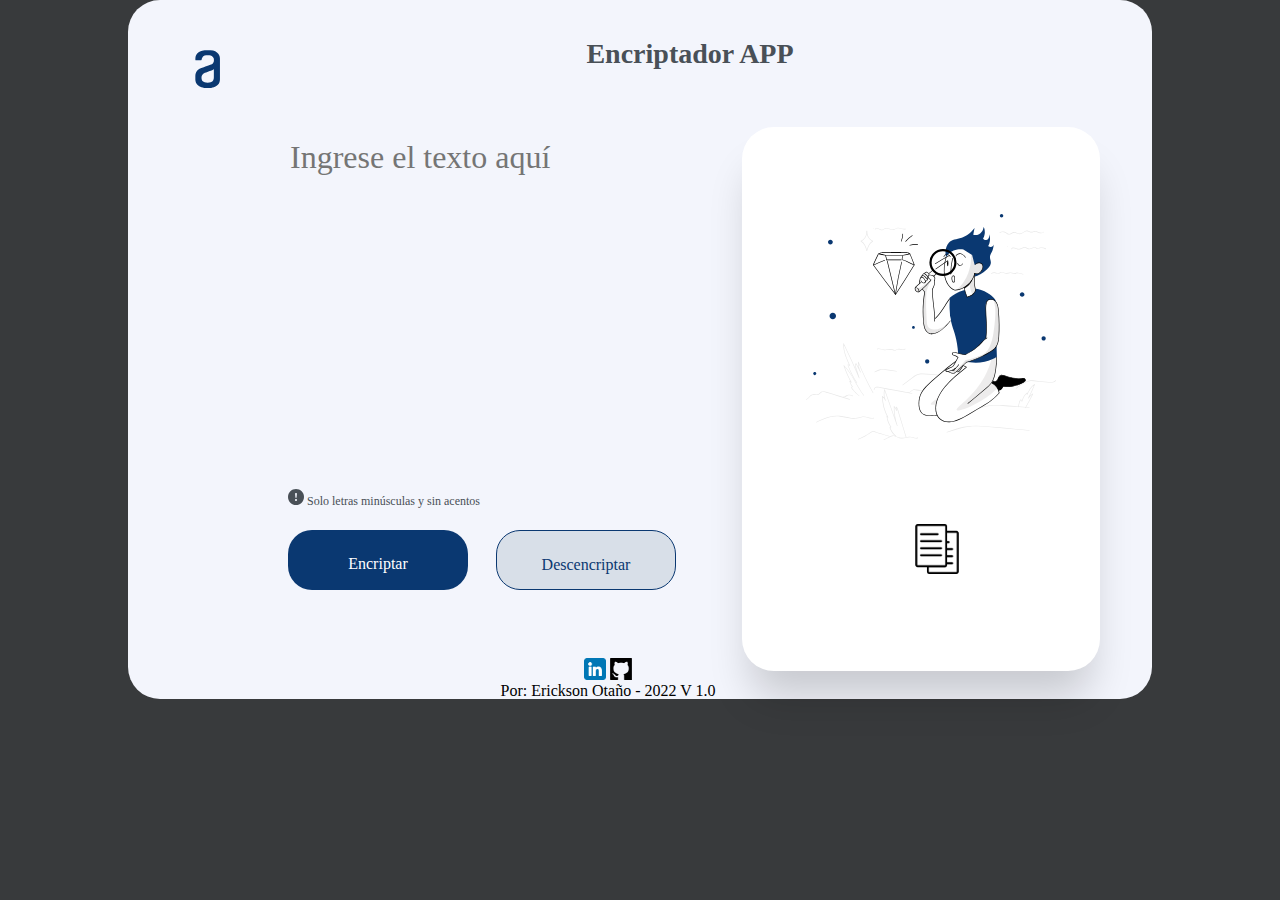
<file: index.html>
<!DOCTYPE html>
<html lang="es">

<head>

    <meta charset="UTF-8">
    <title>Encriptador</title>
    <link rel="stylesheet" type="text/css" href="css/home-estilo.css">
    <link rel="stylesheet" type="text/css" href="css/reset.css">
    <link rel="icon" href="img/candado.png">
    <meta name="viewport" content="width=device-width, initial-scale=1.0">

</head>

<body>
    <div class="div-background">

        <section class="sec-logo">

            <img src="img/Logo.svg" alt="logo de Alura" class="class-logo">
        </section>
        <section class="sec-titulo">

            <p>Encriptador APP</p>

        </section>

        <section class="sec-izquierda">
            <div class="div-texto-entrada">
                <textarea name="texto-entrada" id="texto-entrada" class="caja-entrada" rows="7" columns="20"
                    placeholder="Ingrese el texto aquí"></textarea>
            </div>

            <div class="div-caption-solo-letras-min">
                <img src="img/advertise.svg" alt="caption">
                <span id="letras-minusculas"> Solo letras minúsculas y sin acentos</span>
            </div>


            <div class="div-boton">
                <button id="encriptar-texto" class="boton-encriptar">
                    Encriptar
                </button>

                <button id="descencriptar-texto" class="boton-desencriptar">
                    Descencriptar
                </button>
            </div>

        </section>

        <section class="sec-derecha">


            <div class="div-texto-salida">
                <textarea name="texto-salida" id="texto-salida" class="texto-salida" rows="7" columns="20"
                    readonly></textarea>

                <img src="img/Muñeco.svg" id="muñeco" class="mune-invisible" alt="muñeco">
            </div>
            <div class="div-copiar">
                <button type="button" id="copiar-texto" title="Copiar texto desencriptado " input type="image"
                    class="boton-copiar-texto"><img src="img/boton-copiar.png" height="50" width="50"></button>

            </div>
        </section>
        <script src="js/home-script.js"></script>
        <footer class="footer">
            <address clas="address">

                <a href="https://www.linkedin.com/in/erickson-otaño" target="_blank"><img src="img/linkedin.png"
                        class="img-linkedin" alt="linkedin"></a>
                <a href="https://github.com/ericksonclaudio/" target="_blank"><img src="img/github.png" alt="GiHub"
                        class="img-github"></a>
                <p>Por: Erickson Otaño - 2022 V 1.0</p>
            </address>
        </footer>
    </div>
</body>

</html>
</file>
<file: css/home-estilo.css>
body {
	background: #383a3c;
}

.div-background {
	position: absolute;
	background: #F3F5FC;
	border-radius: 32px;
	width: 80%;
	left: 10%;
}

.sec-titulo {
	position: relative;
	left: 50px;
	width: 80%;
	height: 40px;
	text-align: center;
	font-family: 'Inter';
	font-style: normal;
	font-weight: 800;
	font-size: 28px;
	line-height: 90%;
	color: #495057;
}

.sec-logo {
	position: relative;
	top: 50px;
	left: 30px;
}

.class-logo {
	position: relative;
	width: 100px;
	height: 38px;
	left: 0px;
}


.sec-izquierda {
	position: relative;
	display: inline-block;
	width: 40%;
	left: 20px;
	top: 50px;
}

.div-texto-entrada {
	position: relative;
	display: block;
	width: 60%;
	left: 140px;
}

.caja-entrada {

	position: relative;

	width: 100%;
	height: 100%;

	font-family: 'Inter';
	font-style: normal;
	font-weight: 400;
	font-size: 32px;
	line-height: 150%;
	color: #0A3871;
	resize: none;
	background-color: transparent;
	border: none;
	outline: none;
}

.div-caption-solo-letras-min {

	position: relative;
	display: block;
	/*top: 851px;*/
	/*right: 971px;*/
	/*bottom: 155px;*/
	/*left: 264px;*/
	left: 140px;
	width: 60%;
	margin-top: 35px;
	bottom: 20px;

	font-family: 'Inter';
	font-style: normal;
	font-weight: 400;
	font-size: 12px;
	line-height: 150%;
	color: #495057;

}

.div-boton {
	position: relative;
	/*bottom: 72px;*/
	left: 140px;
}


.boton-encriptar {

	position: relative;
	display: inline-block;

	padding: 24px;
	gap: 8px;

	width: 180px;
	height: 60px;

	background-color: #0A3871;
	border: 24px #0A3871;

	border-radius: 24px;
	font-family: 'Inter';
	font-style: normal;
	font-weight: 400;
	font-size: 16px;
	line-height: 19px;
	text-align: center;
	color: #FFFFFF;
	vertical-align: middle;
}

.boton-desencriptar {

	position: relative;
	display: inline-block;

	left: 24px;
	padding: 24px;


	width: 180px;
	height: 60px;

	background-color: #D8DFE8;
	border: 1px solid #0A3871;

	border-radius: 24px;
	font-family: 'Inter';
	font-style: normal;
	font-weight: 400;
	font-size: 16px;
	line-height: 19px;
	text-align: center;
	color: #0A3871;
	vertical-align: middle;
}

.boton-encriptar:hover {

	transform: scale(1.1);
}

.boton-desencriptar:hover {
	transform: scale(1.1);
}

.boton-copiar-texto:hover {
	transform: scale(1.1);
}

.sec-derecha {

	position: relative;
	display: inline-block;
	width: 35%;
	top: 40px;
	height: 544px;
	left: 200px;
	border-radius: 32px;
	background: #FFFFFF;
	box-shadow: 0px 34px 42px -9px rgba(0, 0, 0, 0.18);

}

.div-texto-salida {
	position: relative;
	margin-top: 32px;
	margin-left: 32px;
	margin-right: 32px;
	height: 344px;
}

.texto-salida {

	font-family: 'Inter';
	font-style: normal;
	font-weight: 400;
	font-size: 32px;
	line-height: 140%;

	position: relative;

	width: 100%;
	height: 100%;

	resize: none;
	background-color: transparent;
	border: none;
	outline: none;
	color: #495057;
}


#muñeco {

	position: absolute;

	top: 43px;
	/*	top: 243px;*/
	bottom: 397px;
	left: 32px;
	right: 32px;
	width: 250px;
	height: 250px;

}

.div-copiar {
	position: relative;
	display: block;

	left: 132px;
	right: 32px;


}

.boton-copiar-texto {
	position: relative;
	display: block;
	top: 20px;
	left: 32px;


	/*padding: 24px;
	gap: 8px;
	border-radius: 24px;
	border: 1px solid #0A3871;
	*/
	/*width: 200px;
	height: 60px;*/
	background: none;
	border: none;
	text-align: center;


}

.invisible {
	display: none;
}

.footer {
	position: relative;
	display: block;
	top: 10px;
	padding: 10px;
	margin-top: 7px;
	text-align: center;
	width: 940px;
}


.img-linkedin {
	display: inline-block;
	width: 22px;
	height: 22px;

}

.img-github {
	display: inline-block;
	width: 22px;
	height: 22px;

}


@media only screen and (min-width: 1024px) {

	body,
	.sec-titulo,
	.div-texto-entrada,
	.caja-entrada,
	.div-caption-solo-letras-min,
	.div-boton {
		width: 100%;
	}
}

@media only screen and (max-width: 1024px) {

	.class-logo {
		top: 0px;
		left: 0px;
		position: relative;
		width: 20px;
		height: 30px;

	}

	.div-boton {
		width: 100%;
		display: block;
		left: 0px;
		top: 0px;
		bottom: 0px;
	}



	body {
		width: 100%;
		min-height: 100vh;
		max-width: 400px;
		background-color: #F3F5FC;
		margin: 0 auto;
	}

	.div-copiar {

		width: 100%;
		display: block;
		left: 0px;
		top: 10px;
		bottom: 0px;


	}

	.sec-izquierda,
	.sec-derecha,
	.footer,
	.div-texto-entrada,
	.div-caption-solo-letras-min,
	.boton-desencriptar,
	.boton-encriptar,
	.boton-copiar-texto {
		width: 100%;
		display: block;
		left: 0px;
		top: 0px;
		bottom: 0px;
	}
}



@media only screen and (max-width: 820px) {

	.class-logo {
		top: 0px;
		left: 0px;
		position: relative;
		width: 20px;
		height: 30px;

	}

	.div-boton {
		width: 100%;
		display: block;
		left: 0px;
		top: 0px;
		bottom: 0px;
	}



	body {
		width: 100%;
		min-height: 100vh;
		max-width: 400px;
		background-color: #F3F5FC;
		margin: 0 auto;
	}

	.div-copiar {

		width: 100%;
		display: block;
		left: 0px;
		top: 10px;
		bottom: 0px;

	}

	.sec-izquierda,
	.sec-derecha,
	.footer,
	.div-background,
	.div-texto-entrada,
	.div-caption-solo-letras-min,
	.boton-desencriptar,
	.boton-encriptar,
	.boton-copiar-texto {
		width: 100%;
		display: block;
		left: 0px;
		top: 0px;
		bottom: 0px;
	}
}
</file>
